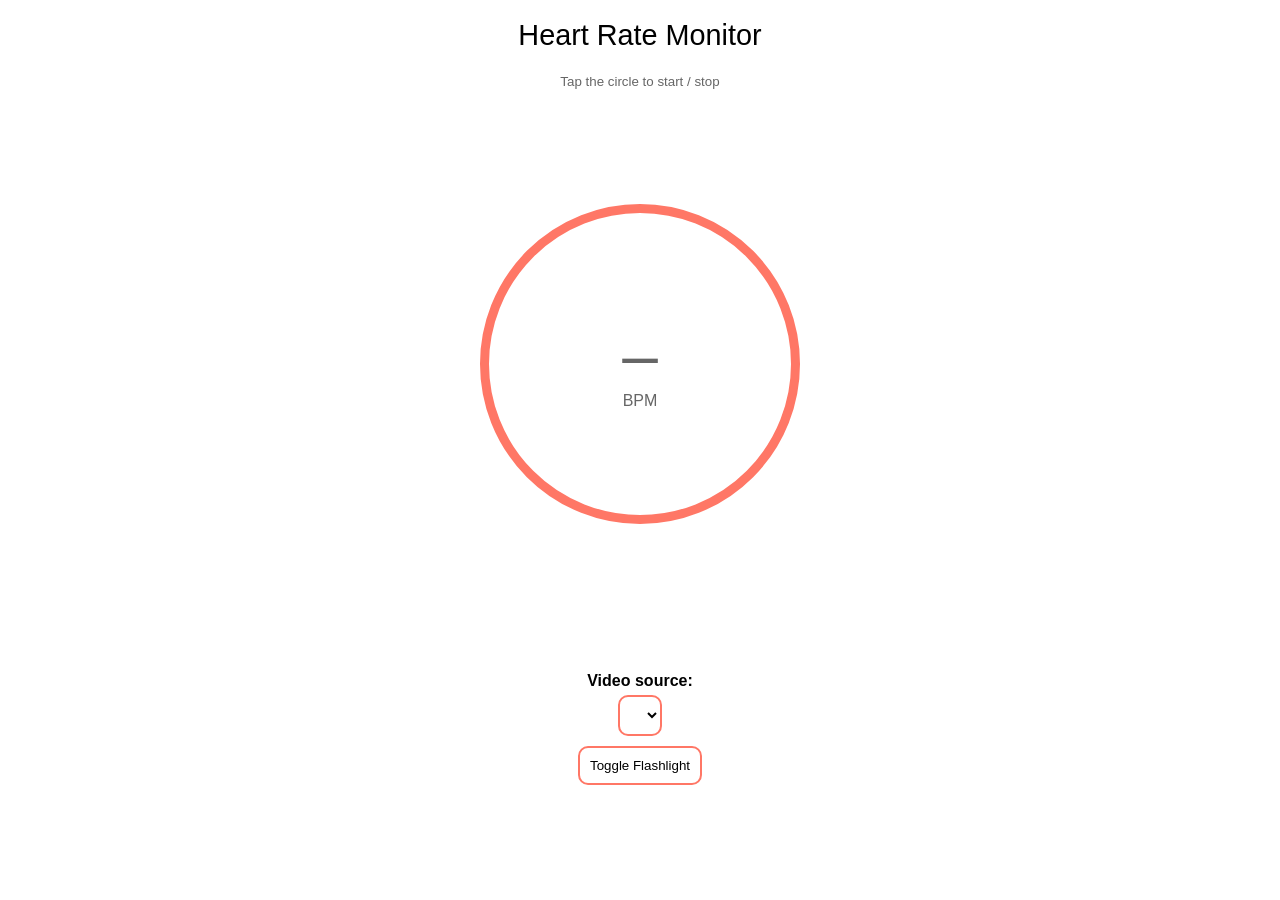
<file: index.html>
<!DOCTYPE html>
<html lang="en">
<head>
	<meta content="text/html;charset=utf-8" http-equiv="Content-Type" />
	<meta name="viewport" content="width=device-width, initial-scale=1, user-scalable=no" />
	<link rel="stylesheet" type="text/css" href="style.css" id="style" />
	<title>💓 HRV Games</title>
	<style>
		:root {
			/* Variables for both color schemes */
			--transition-duration: 0.2s;
			--border-radius-small: 6px;
			--border-radius-medium: 10px;
			--border-radius-large: 15px;
		}

		:root {
			--page-background: #111;
			--light-background: #fff;
			--dark-color: #111
			--page-color: #ddd;
			--text-color-muted: #666;
			--graph-background: transparent;
			--graph-color: #f76;
			--backdrop-background: rgba(0, 0, 0, 0.3);
			--nav-item-background: #151515;
		}
	</style>
</head>
<body>
	<div id="app">
		<div class="main-view">
			<header>
				<div>
					<h1>Heart Rate Monitor</h1>
					<small>Tap the circle to start / stop</small>
				</div>
			</header>

			<main>
				<section id="bpm-display-container">
					<div id="bpm-display">
						<output id="bpm-value" title="Heart rate"></output>
						<label>bpm</label>
					</div>
				</section>
				<section id="graph-container">
					<canvas id="graph-canvas"></canvas>
				</section>
				<section class="settings">
					<div class="video">
						<label class="video-label" for="videoSource">Video source: </label>
						<select class="btn-base  video-select" id="videoSource"></select>
					</div>
					<button class="btn-base flashlight-button" id="toggle-flashlight">Toggle Flashlight</button>
				</section>
			</main>

			<!-- <footer>
				<button class="icon-button menu-toggle">
					<span>Menu</span>
				</button>
				<nav class="menu" style="display: none">
					<ul>
						<li>
							<a href="#instructions" data-modal-name="instructions">Instructions</a>
						</li>
						<li>
							<a href="#about" data-modal-name="about">About</a>
						</li>
						<li class="debug-menu-item" style="display: none">
							<a href="#about" data-modal-name="debug">Debug</a>
						</li>
					</ul>
				</nav>
			</footer> -->
		</div>

		<div class="modal" data-name="instructions">
			<div class="modal-box">
				<div class="heading">
					<h1>Instructions</h1>
					<button class="icon-button close">
						<span>Close</span>
					</button>
				</div>
				<div class="content">
					<h2>Measureing your heart rate</h2>
					<p>
						To measure your heart rate first place the tip of your index finger on the back of your device so that
						it covers both the camera and the flashlight. You can then start the measurement by tapping the circle
						at the center of the screen.
					</p>

					<h2>Tips</h2>
					<p>
						Keep your finger as still as possible as even slight movements can disrupt the measurement. When the
						graph is showing a distinct steady pattern of peaks corresponding to your heart beats the measurement
						should be accurate. If the graph is noisy or very irregular you need to keep your finger more steady
						or possibly adjust the way you're holding your finger.
					</p>
				</div>
			</div>
		</div>

		<div class="modal" data-name="about">
			<div class="modal-box">
				<div class="heading">
					<h1>About</h1>
					<button class="icon-button close">
						<span>Close</span>
					</button>
				</div>
				<div class="content">
					<h2>What is this?</h2>
					<p>
						This is an online heart rate monitor. It uses your devices camera to measure your heart beat from your
						finger tip. It works by measureing how much light is reflected through your finger into the camera. As
						your heart pumps blood through your finger the brightness fluctuates with every beat, and that is used
						to detect your heart rate.
					</p>
					<h2>Privacy</h2>
					<p>
						This app contains no analytics, tracking, adverts, cookies or any other such things. No data is
						collected.
					</p>
					<h2>Code</h2>
					<p>
						This project is open source software. For more info
						<a target="_blank" href="https://github.com/richrd/heart-rate-monitor">check out the GitHub repository</a>.
					</p>
				</div>
			</div>
		</div>

		<div class="modal" data-name="debug">
			<div class="modal-box">
				<div class="heading">
					<h1>Debug</h1>
					<button class="icon-button close">
						<span>Close</span>
					</button>
				</div>
				<div class="content">
					<div class="debug-view">
						<div class="feeds">
							<video autoplay muted playsinline id="camera-feed" style="display: none;"></video>
							<canvas id="sampling-canvas" width="400" height="400"></canvas>
						</div>
						<div id="debug-log"></div>
					</div>
				</div>
			</div>
		</div>
	</div>

	<script src="main.js"></script>
	<script>
		function openModal(name) {
			document.querySelector(`.modal[data-name='${name}']`).classList.add("open");
		}

		// function setupNav() {
		// 	document.querySelector("button.menu-toggle").addEventListener("click", () => {
		// 		document.querySelector("nav.menu").classList.toggle("open");
		// 	});
		// 	document.querySelectorAll("nav a").forEach((link) => {
		// 		link.addEventListener("click", (event) => {
		// 			event.preventDefault();
		// 			document.querySelector("nav.menu").classList.toggle("open");

		// 			const modalName = event.target.getAttribute("data-modal-name");
		// 			openModal(modalName);
		// 		});
		// 	});
		// }

		function setupModals() {
			document.querySelectorAll(".modal").forEach((modal) => {
				modal.addEventListener("click", (event) => {
					if (event.originalTarget === modal) {
						modal.classList.remove("open");
					}
				});
				modal.querySelector("button.close").addEventListener("click", () => {
					modal.classList.remove("open");
				});
			});
		}

		document.addEventListener("DOMContentLoaded", function () {
			// setupNav();
			setupModals();

			// Allow setting various flags and options via the hash fragment
			const hash = location.hash.length ? location.hash.substring(1) : "";
			const flags = hash.split(",");

			// Debug mode
			if (flags.includes("debug")) {
				// Force refreshing CSS in debug mode
				const style = document.getElementById("style");
				style.setAttribute("href", style.getAttribute("href") + "?" + Date.now());

				document.querySelector(".debug-menu-item").style.display = "block";
			}

			// Initialize the heart rate monitor
			const bpmElement = document.getElementById("bpm-value");
			heartRateMonitor.initialize({
				videoElement: document.getElementById("camera-feed"),
				samplingCanvas: document.getElementById("sampling-canvas"),
				graphCanvas: document.getElementById("graph-canvas"),
				graphColor: getComputedStyle(document.documentElement).getPropertyValue("--graph-color"),
				graphWidth: 6,
				onBpmChange: (bpm) => (bpmElement.innerText = bpm),
			});

			document.getElementById("bpm-display-container").addEventListener("click", heartRateMonitor.toggleMonitoring);
			document.getElementById("toggle-flashlight").addEventListener("click", heartRateMonitor.toggleFlashlight);

			document.documentElement.addEventListener("keyup", (event) => {
				if (event.key === " ") {
					heartRateMonitor.toggleMonitoring();
				}
			});
		});
	</script>
</body>
</html>
</file>
<file: style.css>
* {
	box-sizing: border-box;
}

html,
body {
	padding: 0;
	margin: 0;
	height: 100%;
}

body {
	background: var(--light-background);
	color: var(--dark-color);
	font-family: sans-serif;
}

h2 {
	margin: 0;
	margin-top: 1em;
	margin-bottom: 0.75em;
	font-size: 1.2em;
	font-weight: 200;
}

p {
	line-height: 1.8;
	margin-bottom: 2em;
}

a {
	color: inherit;
}

button {
	cursor: pointer;
	user-select: none;
}

.icon-button {
	background: transparent !important;
	border: 0;
	width: 3.25em;
	height: 3.25em;
	padding: 5px;
	outline: none;
}
.icon-button span {
	display: none;
}
.icon-button.menu-toggle:before {
	content: "";
	display: block;
	width: 100%;
	height: 2px;
	background: var(--page-color);
	border-radius: 1px;
	box-shadow: 0 11px 0 0 var(--page-color), 0 -11px 0 0 var(--page-color);
}

.icon-button.close:before,
.icon-button.close:after {
	content: "";
	display: block;
	width: 100%;
	height: 2px;
	background: var(--page-color);
	border-radius: 1px;
	transform-origin: center center;
}
.icon-button.close:before {
	position: relative;
	top: 1px;
	transform: rotate(45deg);
}
.icon-button.close:after {
	position: relative;
	top: -1px;
	transform: rotate(-45deg);
}

/* App layout */
#app {
	min-height: 100%;
	display: flex;
	flex-direction: column;
	height: 100%;
}

.main-view {
	display: flex;
	flex-direction: column;
	min-height: 100%;
	height: 100%;
}

.main-view header,
.main-view footer {
	flex-shrink: 0;
	text-align: center;
	display: flex;
	flex-direction: row;
	justify-content: center;
	align-items: center;
	min-height: 70px;
}

.main-view header h1 {
	font-size: 1.8rem;
	font-weight: 300;
	text-align: center;
}
.main-view header small {
	color: var(--text-color-muted);
}
.main-view main {
	flex-grow: 1;
	display: flex;
	flex-direction: column;
	justify-content: center;
}

.main-view footer {
	position: relative;
}
.main-view footer nav.menu {
	/*text-align: left;*/
	display: block !important;
	position: absolute;
	bottom: calc(100% - 10px);
	z-index: 10;
	width: 75%;
	max-width: 300px;
	transform-origin: center bottom;
	border-radius: var(--border-radius-medium);
	background: var(--page-background);
	padding: 8px;
	transform: scaleY(0);
	opacity: 0;
	transition: var(--transition-duration) ease-in-out all;
}
.main-view footer nav.menu.open {
	transform: scaleY(1);
	opacity: 1;
}
.main-view footer nav.menu ul {
	list-style-type: none;
	margin: 0;
	padding: 0;
}
.main-view footer nav.menu ul a {
	display: block;
	padding: 0.75em 1em;
	color: inherit;
	background: var(--nav-item-background);
	border-radius: var(--border-radius-small);
	text-decoration: none;
	margin-bottom: 8px;
}
.main-view footer nav.menu ul li:last-child a {
	margin-bottom: 0;
}

/* BPM circle */
#bpm-display-container {
	height: 320px;
	width: 320px;
	max-width: 70vw;
	max-height: 70vw;
	margin: 0 auto;
	border: 9px solid var(--graph-color);
	border-radius: 100%;
	display: flex;
	flex-direction: column;
	justify-content: center;
	align-items: center;
	margin: 0em auto 3em auto;
	cursor: pointer;
}

#bpm-display {
	text-align: center;
}

#bpm-display label {
	font-size: 1rem;
	text-transform: uppercase;
	color: var(--text-color-muted);
}

#bpm-value {
	display: block;
	font-size: 4rem;
	position: relative;
}

#bpm-value:empty:before {
	content: "–";
	color: var(--text-color-muted);
}

/* Graph */
#graph-container {
	background: var(--graph-background);
	height: 100px;
}

#graph-canvas {
	width: 100%;
	height: 100%;
	display: block;
}

/* Video, canvas and debug info */
#camera-feed,
#sampling-canvas {
	width: 100px;
	height: 100px;
}

.settings {
	display: flex;
    flex-direction: column;
    align-items: center;
	gap: 10px;
}
.video {
	display: flex;
    flex-direction: column;
    align-items: center;
}
.video-label{
	margin-bottom: 5px;
	font-weight: 700;
}
.video-select {
	
}
.video-select option{
	background-color: #fff;
	border-radius: 10px;
}

.btn-base {
	border: 2px solid #ff7766;
    border-radius: 10px;
    color: #000;
    background: transparent;
    padding: 10px;
}

/* Modals */
.modal {
	display: flex;
	opacity: 0;
	pointer-events: none;
	justify-content: center;
	align-items: center;
	position: absolute;
	z-index: 100;
	top: 0;
	left: 0;
	right: 0;
	bottom: 0;
	background: var(--backdrop-background);
	padding: 15px;
	transition: var(--transition-duration) ease-in-out all;
}
.modal.open {
	opacity: 1;
	pointer-events: all;
}

.modal .modal-box {
	background: var(--page-background);
	display: flex;
	flex-direction: column;
	border-radius: var(--border-radius-large);
	max-width: 500px;
	padding: 15px;
	max-height: 100%;
}
.modal .modal-box .heading {
	display: flex;
	align-items: center;
	margin-bottom: 1em;
}
.modal .modal-box .heading h1 {
	font-size: 1.5em;
	font-weight: normal;
	margin: 0;
	flex-grow: 1;
}
.modal .modal-box .content {
	overflow-y: auto;
}
</file>
